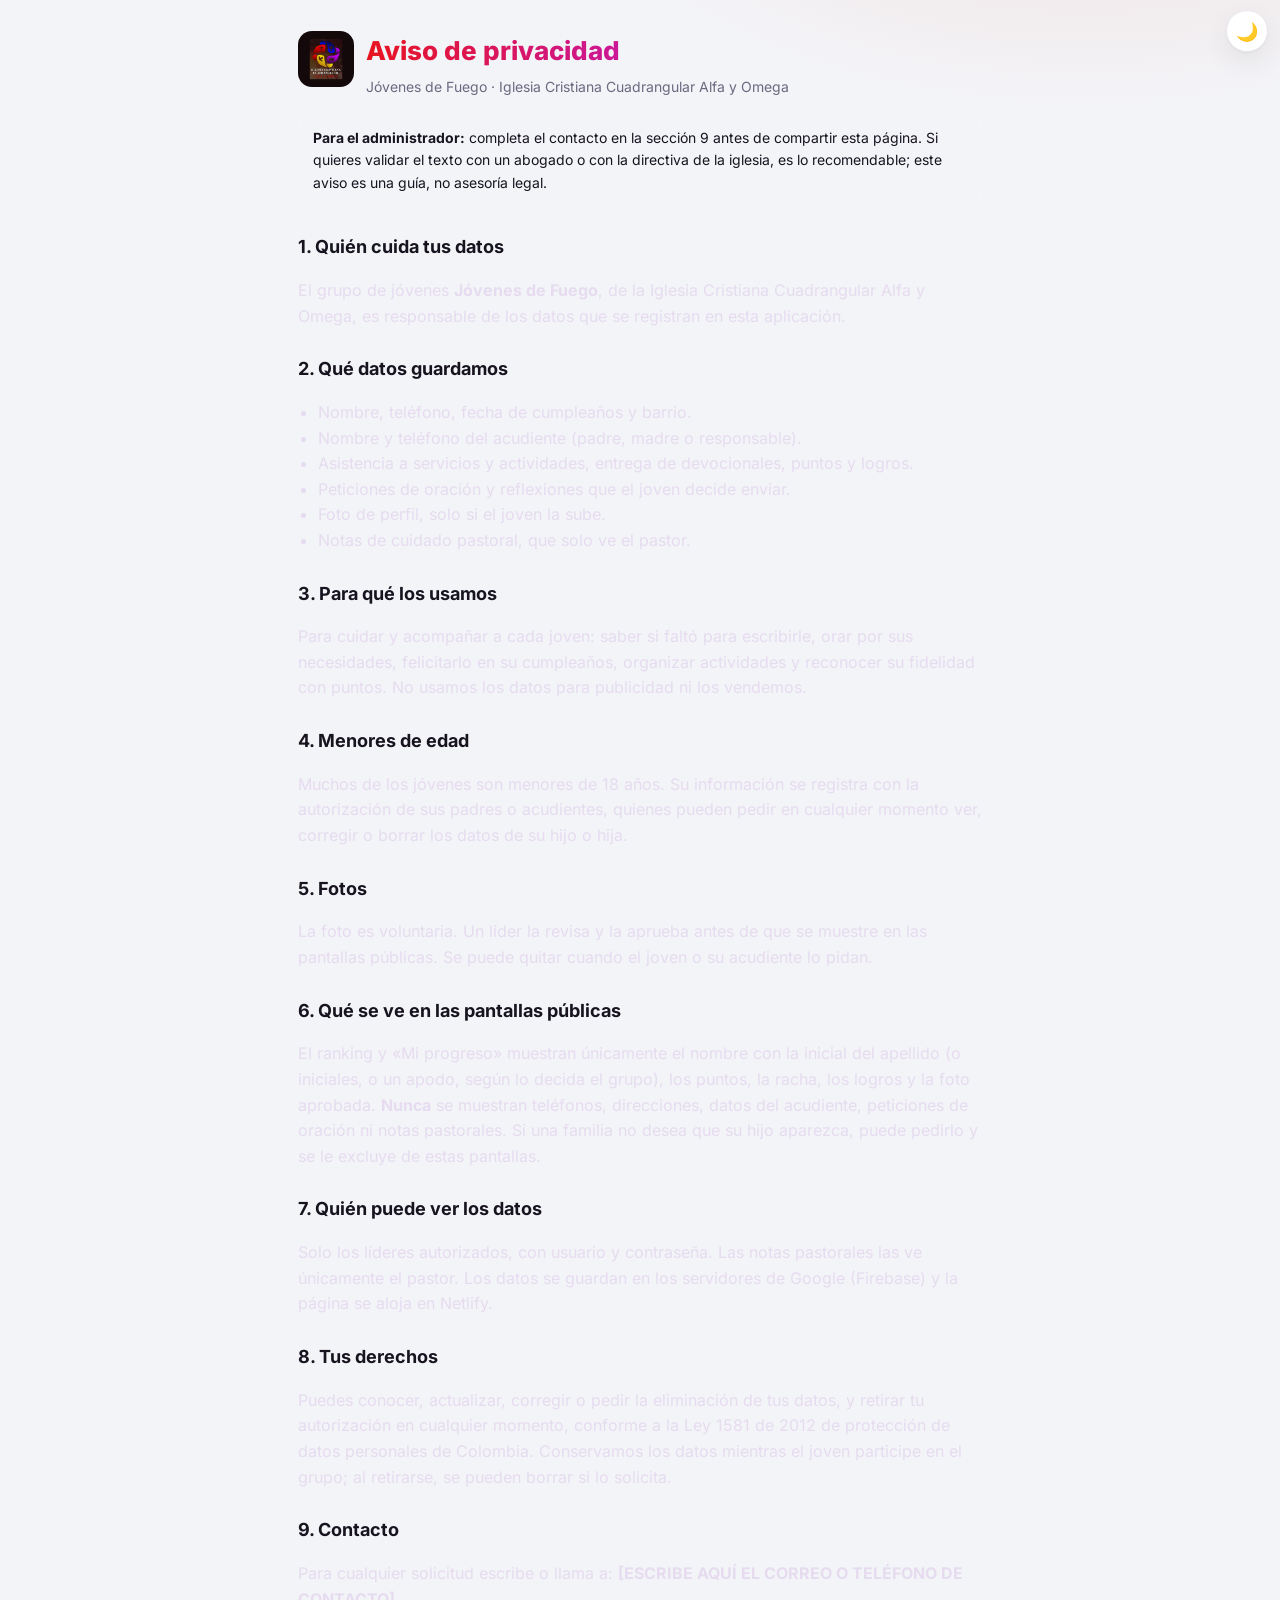
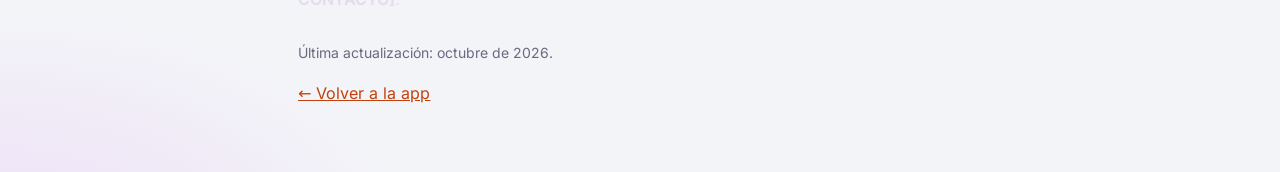
<file: privacidad.html>
<!doctype html>
<html lang="es"><head><meta charset="utf-8"><meta name="viewport" content="width=device-width,initial-scale=1,viewport-fit=cover"><meta name="theme-color" content="#1a0f22"><meta name="robots" content="noindex,nofollow"><title>Aviso de privacidad · Jóvenes de Fuego</title><link rel="icon" href="favicon-32.png"><link rel="stylesheet" href="base.css">
<style>
*{box-sizing:border-box}body{margin:0;background:#140a0b;color:#f6eef8;font:16px/1.6 var(--font);padding:env(safe-area-inset-top,0) 0 env(safe-area-inset-bottom,0)}
main{max-width:720px;margin:0 auto;padding:20px 18px 50px}h1{font-size:26px;margin:10px 0 4px;color:#ffd54a}h2{font-size:18px;margin:26px 0 6px;color:#ff9a63}p,li{color:#e6dbef}ul{padding-left:20px}a{color:#ff9a63}
.top{display:flex;align-items:center;gap:12px}.top img{width:56px;border-radius:14px}.note{background:#ffffff12;border:1px solid #ffffff22;border-radius:14px;padding:12px 14px;margin:16px 0;font-size:14px}.mut{color:#b9a6d8;font-size:14px}
</style><script>(function(){var h=document.documentElement,t='light';try{t=JSON.parse(localStorage.getItem('jf-pref')||'{}').theme||'light'}catch(e){}var d=t==='dark'||(t==='auto'&&matchMedia('(prefers-color-scheme: dark)').matches);h.dataset.ui=d?'dark':'light';h.dataset.theme=d?'dark':'light';h.classList.add('pub');if(/juegos/.test(location.pathname))h.classList.add('jg');if(/[?&]tv=1/.test(location.search)){h.dataset.ui='dark';h.dataset.theme='dark'}})()</script><link rel="stylesheet" href="nuevo.css"><script src="nuevo.js" defer></script></head><body><a class="skip" href="#c">Saltar al contenido</a><main id="c">
<div class="top"><img src="icon-192.png" alt="Logo"><div><h1>Aviso de privacidad</h1><div class="mut">Jóvenes de Fuego · Iglesia Cristiana Cuadrangular Alfa y Omega</div></div></div>
<div class="note"><b>Para el administrador:</b> completa el contacto en la sección 9 antes de compartir esta página. Si quieres validar el texto con un abogado o con la directiva de la iglesia, es lo recomendable; este aviso es una guía, no asesoría legal.</div>

<h2>1. Quién cuida tus datos</h2>
<p>El grupo de jóvenes <b>Jóvenes de Fuego</b>, de la Iglesia Cristiana Cuadrangular Alfa y Omega, es responsable de los datos que se registran en esta aplicación.</p>

<h2>2. Qué datos guardamos</h2>
<ul>
<li>Nombre, teléfono, fecha de cumpleaños y barrio.</li>
<li>Nombre y teléfono del acudiente (padre, madre o responsable).</li>
<li>Asistencia a servicios y actividades, entrega de devocionales, puntos y logros.</li>
<li>Peticiones de oración y reflexiones que el joven decide enviar.</li>
<li>Foto de perfil, solo si el joven la sube.</li>
<li>Notas de cuidado pastoral, que solo ve el pastor.</li>
</ul>

<h2>3. Para qué los usamos</h2>
<p>Para cuidar y acompañar a cada joven: saber si faltó para escribirle, orar por sus necesidades, felicitarlo en su cumpleaños, organizar actividades y reconocer su fidelidad con puntos. No usamos los datos para publicidad ni los vendemos.</p>

<h2>4. Menores de edad</h2>
<p>Muchos de los jóvenes son menores de 18 años. Su información se registra con la autorización de sus padres o acudientes, quienes pueden pedir en cualquier momento ver, corregir o borrar los datos de su hijo o hija.</p>

<h2>5. Fotos</h2>
<p>La foto es voluntaria. Un líder la revisa y la aprueba antes de que se muestre en las pantallas públicas. Se puede quitar cuando el joven o su acudiente lo pidan.</p>

<h2>6. Qué se ve en las pantallas públicas</h2>
<p>El ranking y «Mi progreso» muestran únicamente el nombre con la inicial del apellido (o iniciales, o un apodo, según lo decida el grupo), los puntos, la racha, los logros y la foto aprobada. <b>Nunca</b> se muestran teléfonos, direcciones, datos del acudiente, peticiones de oración ni notas pastorales. Si una familia no desea que su hijo aparezca, puede pedirlo y se le excluye de estas pantallas.</p>

<h2>7. Quién puede ver los datos</h2>
<p>Solo los líderes autorizados, con usuario y contraseña. Las notas pastorales las ve únicamente el pastor. Los datos se guardan en los servidores de Google (Firebase) y la página se aloja en Netlify.</p>

<h2>8. Tus derechos</h2>
<p>Puedes conocer, actualizar, corregir o pedir la eliminación de tus datos, y retirar tu autorización en cualquier momento, conforme a la Ley 1581 de 2012 de protección de datos personales de Colombia. Conservamos los datos mientras el joven participe en el grupo; al retirarse, se pueden borrar si lo solicita.</p>

<h2>9. Contacto</h2>
<p>Para cualquier solicitud escribe o llama a: <b>[ESCRIBE AQUÍ EL CORREO O TELÉFONO DE CONTACTO]</b>.</p>

<p class="mut" style="margin-top:30px">Última actualización: octubre de 2026.</p>
<p><a href="index.html">← Volver a la app</a></p>
</main></body></html>
</file>
<file: base.css>
/* ===== Base común: tipografía propia, accesibilidad y detalles ===== */
@font-face{font-family:'Inter';font-style:normal;font-weight:100 900;font-display:swap;src:url(inter.woff2) format('woff2')}
:root{--font:'Inter',system-ui,-apple-system,'Segoe UI',Roboto,sans-serif;--r-sm:10px;--r-md:14px;--r-lg:20px;--sp-1:6px;--sp-2:10px;--sp-3:16px;--sp-4:24px}
html,body,button,input,select,textarea{font-family:var(--font)}
h1,h2,h3,h1 small{font-family:var(--font)}
h1{font-weight:800}
body{font-feature-settings:'cv11','ss01';-webkit-font-smoothing:antialiased;text-rendering:optimizeLegibility}
:focus-visible{outline:3px solid var(--acc,#ff7a3d);outline-offset:2px;border-radius:8px}
button,[role=button],label,select{touch-action:manipulation}
.skip{position:absolute;left:-999px;top:0;z-index:300;background:#fff;color:#000;padding:10px 14px;border-radius:10px;text-decoration:none;font-weight:700}
.skip:focus{left:10px;top:10px}
a{-webkit-tap-highlight-color:transparent}
@media (prefers-contrast:more){:root{--mut:#d7c8ea}.card,.sec{border-color:#ffffff66}}
@media print{.skip{display:none}}
</file>
<file: nuevo.css>
/* =====================================================================
   DISEÑO NUEVO · panel claro, tarjetas suaves, barra lateral de íconos
   Se carga al final en todas las páginas. Funciona en modo claro y oscuro.
   ===================================================================== */
:root{--r-card:20px;--sh1:0 1px 2px rgba(23,20,31,.05),0 10px 28px rgba(23,20,31,.07);--orb1:#9aa8ff;--orb2:#4b2bff;--orb3:#25177f}

/* ---------- Modo claro: variables para TODAS las páginas ---------- */
html[data-ui=light]{--bg:#f3f4f8;--card:#fff;--ink:#17141f;--mut:#6c6880;--line:#e8e7ef;--acc:#d9400b;--glass:#fff;--bd:#e8e7ef;color-scheme:light}
html[data-ui=dark]{color-scheme:dark}

/* ---------- Tarjetas y controles (app de líderes) ---------- */
.card{background:var(--card);border:1px solid var(--line);border-radius:var(--r-card);box-shadow:var(--sh1);backdrop-filter:none}
.btn{border-radius:14px}
.btn.pri{background:linear-gradient(135deg,var(--acc),var(--p2,#e8141f))}
input,select,textarea{background:var(--card);border-color:var(--line)}
.pill{background:transparent}
.tb th{letter-spacing:.2px}
html[data-ui=light] .tb th{background:var(--bg);color:var(--mut)}
html[data-ui=light] .tb td:first-child{background:var(--card)}

/* ---------- Encabezado compacto (marca) ---------- */
header{background:transparent!important;color:var(--ink);display:flex;flex-wrap:wrap;align-items:center;gap:10px;padding:14px 16px 0;overflow:visible}
header::before{display:none!important}
header .flame,header .embers,header .bar{display:none!important}
.blogo{width:40px;height:40px;border-radius:12px;object-fit:cover;flex:none;box-shadow:0 2px 10px rgba(23,20,31,.18)}
header h1{font-size:15px;margin:0;line-height:1.2;color:var(--ink);background:none;-webkit-text-fill-color:currentColor;animation:none;letter-spacing:0;font-weight:800}
header h1 small{display:block;font-size:10px;letter-spacing:2.5px;color:var(--acc);font-weight:800}
#sess{display:none!important}
nav{flex:1 1 100%;display:flex;gap:6px;overflow-x:auto;scrollbar-width:none;margin-top:8px}
nav::-webkit-scrollbar{display:none}
nav button{display:flex;align-items:center;gap:7px;border-radius:99px!important;padding:9px 14px;background:var(--card);color:var(--mut);border:1px solid var(--line);font-weight:600;white-space:nowrap}
nav button.on{background:var(--ink);color:var(--card);border-color:var(--ink)}
nav button.on::after{display:none!important}
.ni{display:grid;place-items:center}
.ni svg,#bnav .bi svg,.tic svg,.tsearch svg{width:20px;height:20px;stroke:currentColor;fill:none;stroke-width:1.8;stroke-linecap:round;stroke-linejoin:round;display:block}
#pcm{color:var(--ink)!important;background:var(--card)!important;border-color:var(--line)!important}

/* ---------- Barra superior: saludo + buscador ---------- */
.tb{display:flex;flex-wrap:wrap;align-items:center;gap:12px;margin:2px 0 16px}
.tbg{flex:1 1 220px;min-width:0}
.tbh{font-size:26px;font-weight:800;letter-spacing:-.4px;line-height:1.15}
.tbs{color:var(--mut);font-size:13.5px;margin-top:3px}
.tbst{font-weight:600}
.tbr{display:flex;align-items:center;gap:8px}
.tsearch{display:flex;align-items:center;gap:8px;height:46px;padding:0 18px;border-radius:99px;border:1px solid var(--line);background:var(--card);color:var(--mut);font:inherit;cursor:pointer;min-width:160px;box-shadow:var(--sh1)}
.tic{width:46px;height:46px;border-radius:50%;border:1px solid var(--line);background:var(--card);color:var(--ink);display:grid;place-items:center;cursor:pointer;box-shadow:var(--sh1);padding:0}
.tsearch:active,.tic:active{transform:scale(.96)}

/* ---------- Tarjetas de resumen en pastel ---------- */
.kc{background:linear-gradient(145deg,color-mix(in srgb,var(--c) 17%,var(--card)),color-mix(in srgb,var(--c) 4%,var(--card)));border:1px solid color-mix(in srgb,var(--c) 22%,var(--line))}
.kc::before{display:none}
.ki{border-radius:50%;background:color-mix(in srgb,var(--c) 22%,var(--card))}
.kr{width:36px;height:36px;border-radius:50%;flex:none;display:grid;place-items:center;background:conic-gradient(var(--c) calc(var(--p)*1%),color-mix(in srgb,var(--c) 20%,transparent) 0)}
.kr::after{content:'';width:26px;height:26px;border-radius:50%;background:color-mix(in srgb,var(--c) 6%,var(--card))}
.dh{background:linear-gradient(135deg,color-mix(in srgb,var(--acc) 16%,var(--card)),color-mix(in srgb,var(--p4,#b81ae8) 10%,var(--card)))}

/* ---------- Navegación inferior (celular) ---------- */
#bnav{background:var(--card)!important;border:1px solid var(--line)!important;box-shadow:0 12px 34px rgba(23,20,31,.16)!important}
#bnav button{color:var(--mut)}
#bnav button.on{color:var(--acc)}
#bnav .bi{display:grid;place-items:center}
#bnav .bi svg{width:23px;height:23px}
#bnav button.on::before{display:none}

/* ---------- Barra lateral de íconos (modo computador) ---------- */
html.pc header{width:84px!important;padding:18px 10px 14px!important;align-items:center;flex-wrap:nowrap;flex-direction:column;gap:0;background:var(--card)!important;border-right:1px solid var(--line)!important;border-bottom:0}
html.pc header h1{display:none}
html.pc .blogo{width:48px;height:48px;border-radius:14px;margin-bottom:6px}
html.pc nav{flex:0 0 auto;flex-direction:column;align-items:center;overflow:visible;margin-top:14px!important;gap:6px!important}
html.pc nav button{width:48px!important;height:48px;padding:0!important;justify-content:center;border-radius:50%!important;background:transparent!important;color:var(--mut)!important;border:0}
html.pc nav button .nl{display:none}
html.pc nav button:hover{background:var(--bg)!important;color:var(--ink)!important;transform:none!important}
html.pc nav button.on{background:var(--ink)!important;color:var(--card)!important;box-shadow:none!important}
html.pc main{margin-left:84px}
html.pc #pcm{position:static;margin-top:auto;align-self:center;width:44px;height:44px;padding:0;border-radius:50%;font-size:0!important}
html.pc #pcm::before{content:'📱';font-size:18px}

/* ---------- Asistente flotante ---------- */
.aib{position:fixed;left:16px;bottom:calc(84px + var(--lift,70px) + env(safe-area-inset-bottom,0px));z-index:46;display:flex;align-items:center;gap:8px;border:1px solid var(--line);background:var(--card);color:var(--ink);border-radius:99px;padding:6px 16px 6px 6px;box-shadow:0 10px 28px rgba(23,20,31,.2);cursor:pointer;font:600 13px/1 var(--font,system-ui)}
.orb{width:38px;height:38px;border-radius:50%;flex:none;position:relative;background:radial-gradient(circle at 35% 30%,var(--orb1),var(--orb2) 55%,var(--orb3));box-shadow:0 0 18px #5b4bff88;animation:orbp 3.2s ease-in-out infinite}
.orb::before,.orb::after{content:'';position:absolute;top:13px;width:5px;height:10px;border-radius:5px;background:#fff;animation:blink 4.5s infinite}
.orb::before{left:11px}.orb::after{right:11px}
.aic{min-width:20px;height:20px;border-radius:99px;background:var(--acc);color:#fff;display:grid;place-items:center;font-size:11px;padding:0 6px}
.aibk{position:fixed;inset:0;z-index:47;background:rgba(10,8,20,.28)}
.aip{position:fixed;left:12px;right:12px;bottom:calc(140px + var(--lift,70px) + env(safe-area-inset-bottom,0px));max-width:430px;z-index:48;background:var(--card);border:1px solid var(--line);border-radius:24px;padding:16px;box-shadow:0 22px 60px rgba(23,20,31,.35);max-height:62vh;overflow-y:auto;animation:rise .25s both}
.aitip{display:flex;gap:10px;align-items:flex-start;width:100%;text-align:left;margin-top:8px;padding:12px;border-radius:16px;border:1px solid var(--line);background:color-mix(in srgb,var(--bg) 70%,var(--card));color:var(--ink);font:inherit;cursor:pointer}
.aitip:active{transform:scale(.98)}
.aie{font-size:20px;line-height:1.2}
html.pc .aib{left:100px;bottom:20px}
html.pc .aip{left:100px;bottom:84px}
@keyframes orbp{50%{transform:translateY(-3px);box-shadow:0 0 28px #5b4bffcc}}
@keyframes blink{0%,94%,100%{transform:scaleY(1)}97%{transform:scaleY(.1)}}

/* =====================================================================
   PÁGINAS PÚBLICAS (ranking, Mi progreso, juegos, check-in, privacidad)
   ===================================================================== */
#thm{position:fixed;top:calc(10px + env(safe-area-inset-top,0px));right:12px;z-index:60;width:42px;height:42px;border-radius:50%;border:1px solid var(--line,#ffffff33);background:var(--card,rgba(255,255,255,.12));color:var(--ink);font-size:18px;cursor:pointer;box-shadow:var(--sh1);display:grid;place-items:center;padding:0}
body.tv #thm{display:none}

html.pub[data-ui=light] body{background:radial-gradient(900px 480px at 85% -10%,color-mix(in srgb,var(--acc) 12%,transparent),transparent 60%),radial-gradient(700px 420px at 0 105%,color-mix(in srgb,var(--p4,#b81ae8) 10%,transparent),transparent 60%),#f3f4f8!important;color:var(--ink)}
html.pub[data-ui=light] #pe{display:none}
html.pub[data-ui=light] h1{background:linear-gradient(90deg,var(--p2,#e8141f),var(--p4,#b81ae8))!important;-webkit-background-clip:text!important;background-clip:text!important;color:transparent!important;animation:none!important}
html.pub[data-ui=light] h2{color:var(--ink)}
html.pub[data-ui=light] .sec,html.pub[data-ui=light] .card{background:#fff!important;border:1px solid var(--line)!important;box-shadow:var(--sh1)!important;backdrop-filter:none!important}
html.pub[data-ui=light] input,html.pub[data-ui=light] textarea,html.pub[data-ui=light] select{background:#fff!important;color:var(--ink)!important;border-color:#d9d8e3!important}
html.pub[data-ui=light]:not(.jg) .btn:not(.pri){background:#fafafd!important;color:var(--ink)!important;border-color:var(--line)!important}
html.pub[data-ui=light] .btn.pri{background:linear-gradient(135deg,var(--acc),var(--p2,#e8141f))!important;color:#fff!important;border-color:transparent!important}
html.pub[data-ui=light] .kp,html.pub[data-ui=light] .it,html.pub[data-ui=light] .frs button,html.pub[data-ui=light] .zc,html.pub[data-ui=light] .tabs{background:rgba(23,20,31,.04)!important;border-color:var(--line)!important}
html.pub[data-ui=light] .tab{color:var(--mut)}
html.pub[data-ui=light] .tab.on{color:#fff}
html.pub[data-ui=light] .frs button.on,html.pub[data-ui=light] .it.on{background:color-mix(in srgb,var(--acc) 12%,#fff)!important;border-color:var(--acc)!important}
html.pub[data-ui=light] .pbar,html.pub[data-ui=light] .prog{background:rgba(23,20,31,.08)!important}
html.pub[data-ui=light] .rk{background:rgba(23,20,31,.07)}
html.pub[data-ui=light] .rk.r1,html.pub[data-ui=light] .rk.r2,html.pub[data-ui=light] .rk.r3{color:#2b1300}
html.pub[data-ui=light] .ring{background:conic-gradient(var(--acc) calc(var(--p)*1%),rgba(23,20,31,.1) 0)}
html.pub[data-ui=light] .ring>*{box-shadow:0 0 0 6px #fff}
html.pub[data-ui=light] .lnk{background:linear-gradient(#fff,#fff) padding-box,linear-gradient(135deg,var(--acc),var(--p4,#b81ae8)) border-box;color:var(--ink)}
html.pub[data-ui=light] .lv,html.pub[data-ui=light] .chip{color:var(--ink)}
html.pub[data-ui=light] .o{background:#fff!important;color:var(--ink)!important}
html.pub[data-ui=light] .o.ok{background:#dcfce7!important}
html.pub[data-ui=light] .o.no{background:#fee2e2!important}
html.pub[data-ui=light] .m{background:linear-gradient(135deg,color-mix(in srgb,var(--acc) 14%,#fff),#efe3fb)}
html.pub[data-ui=light] .m.up{background:#fff}
html.pub[data-ui=light] .top a,html.pub[data-ui=light] .top button{background:#fff;color:var(--ink);border-color:var(--line)}
html.pub[data-ui=light] .pill{color:var(--ink)}
html.pub[data-ui=light] .sub,html.pub[data-ui=light] .mut{color:var(--mut)}
html.pub[data-ui=light] main a:not(.lnk):not(.btn){color:#c2410c}
html.pub[data-ui=light] .pcol .pn{color:var(--ink)}
html.pub[data-ui=light] .p2 .pb{background:linear-gradient(180deg,#e7e9ef,#aab0bd)}
html.pub[data-ui=light] .warnbox{background:#fef3c7;color:#78350f}
</file>
